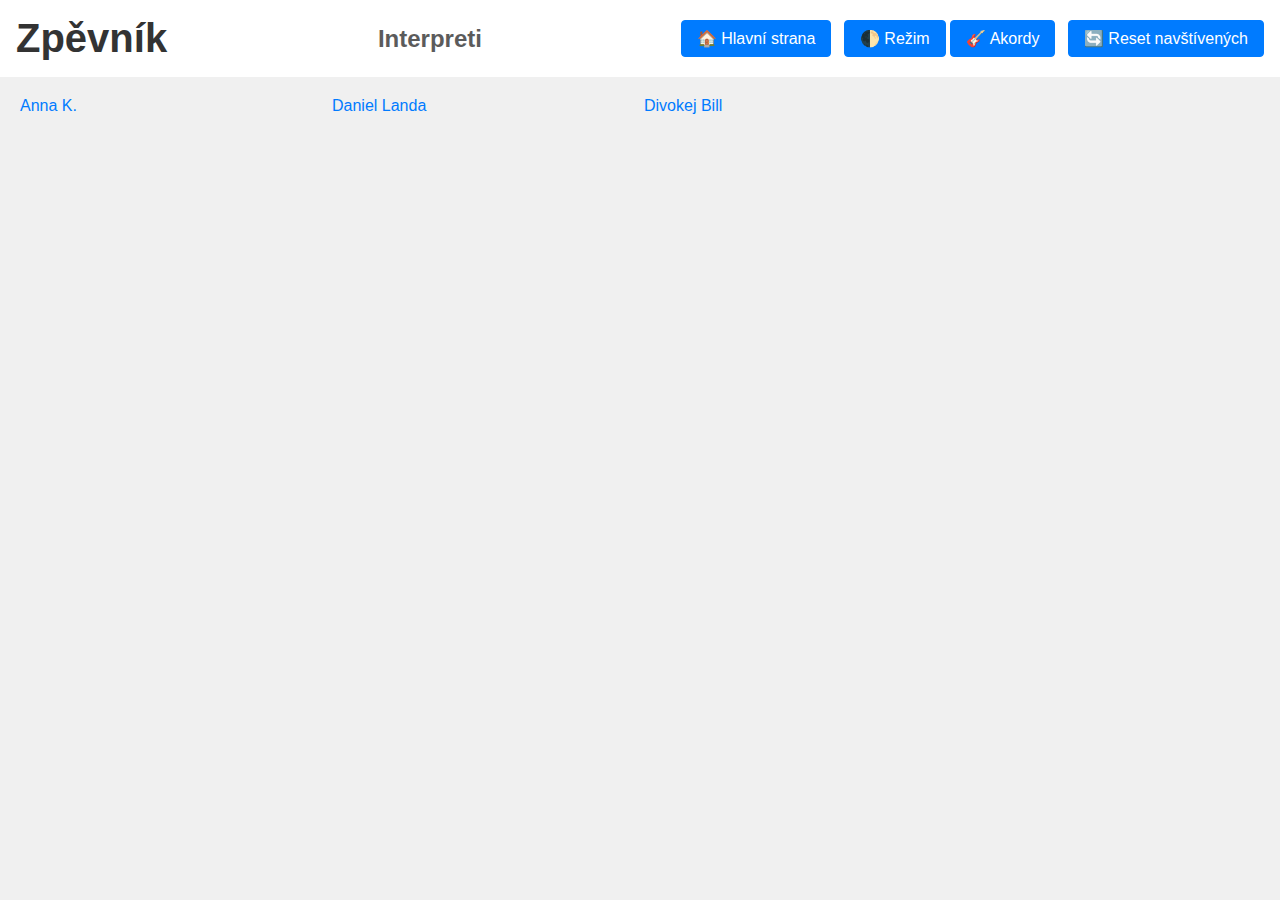
<file: index.html>
<!DOCTYPE html>
<html lang="cs">
<head>
  <meta charset="UTF-8">
  <meta name="viewport" content="width=device-width, initial-scale=1.0">
  <title>Zpěvník - Hlavní strana</title>
  <link rel="stylesheet" href="css/styles.css">
  <script src="js/jquery-3.6.0.min.js"></script>
  <script src="js/jspdf.umd.min.js"></script>
  <script defer src="js/index_interactive.js"></script>
</head>
<body>
  <header>
    <h1>Zpěvník</h1>
	    <h2>Interpreti</h2>
    <div>
      <button onclick="window.location.href='index.html'">🏠 Hlavní strana</button>
      <button id="toggle-theme">🌓 Režim</button>
      <a href="Chords/index.html" id="chords-link"><button>🎸 Akordy</button></a>
      <button id="reset-visited">🔄 Reset navštívených</button>
    </div>
  </header>

  <main id="artists-container">
<div class="artist-list">
  <ul id="artists-list"></ul>
</div>

  </main>

  <script src="js/main.js"></script>
</body>
</html>
</file>
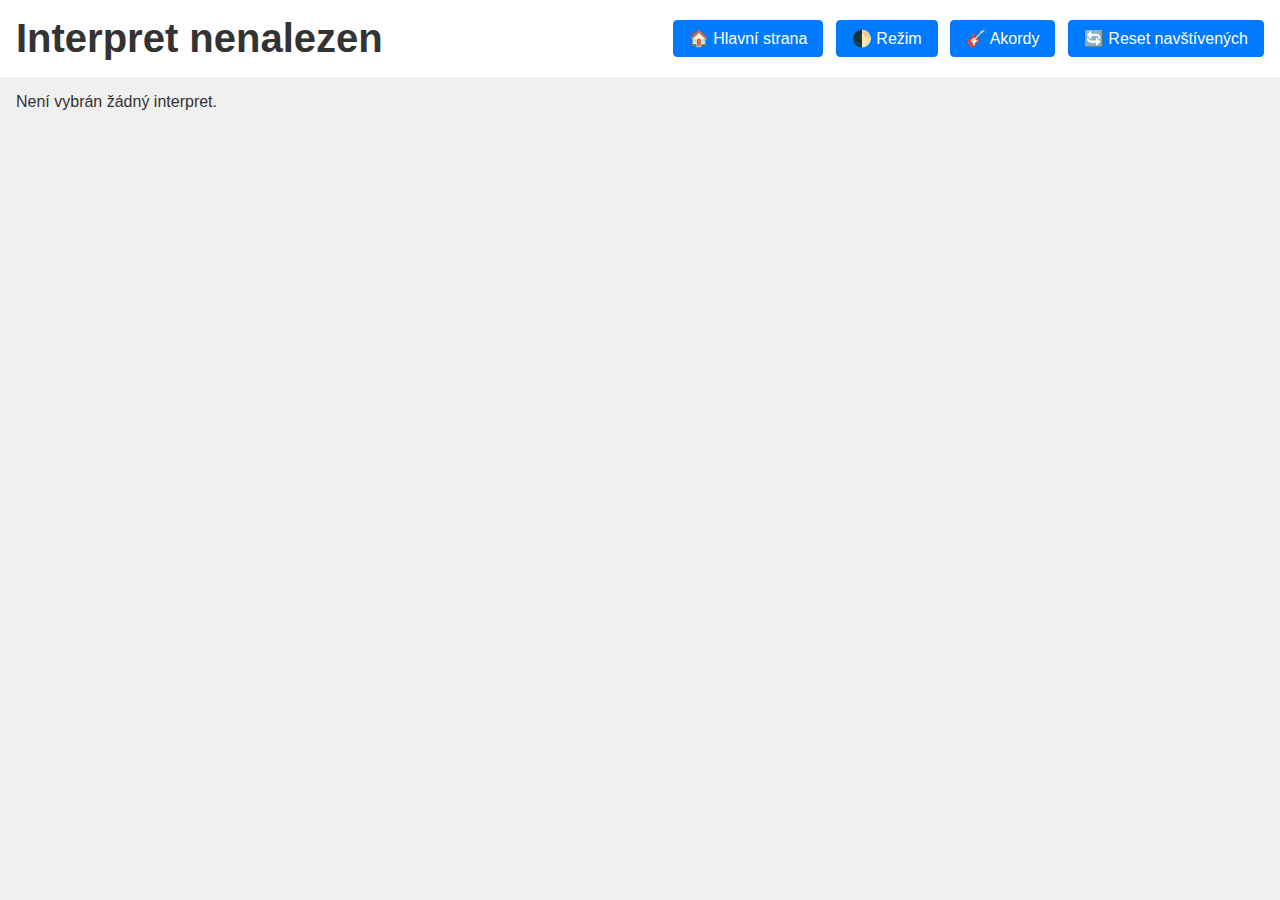
<file: artist.html>
<!DOCTYPE html>
<html lang="cs">
<head>
    <meta charset="UTF-8">
    <meta name="viewport" content="width=device-width, initial-scale=1.0">
    <title>Písně interpreta</title>
    <link rel="stylesheet" href="css/styles.css">
    <script defer src="js/artist-songs.js"></script>
	<script defer src="js/index_interactive.js"></script>
</head>
<body>
    <header>
        <h1 id="artist-name"></h1>
        <div>
            <button onclick="window.location.href='index.html'">🏠 Hlavní strana</button>
			<button id="toggle-theme">🌓 Režim</button>
			<button id="chords-button" onclick="window.location.href='Chords/index.html'">🎸 Akordy</button>
			<button id="reset-visited">🔄 Reset navštívených</button>
        </div>
    </header>

    <main>
        <div id="songs-list-container">
            <ul id="songs-list"></ul>
        </div>
    </main>
</body>
</html>
</file>
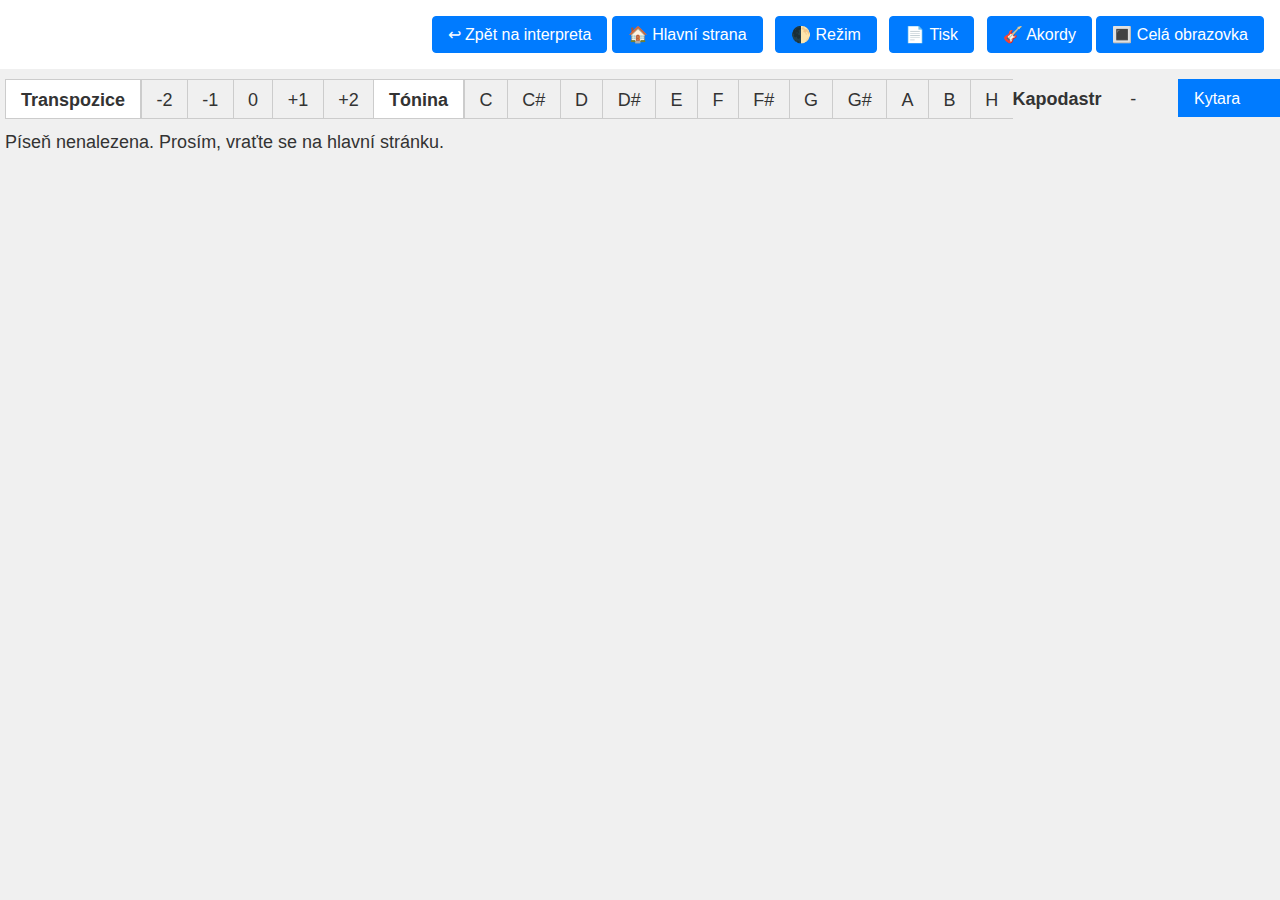
<file: song.html>
<!DOCTYPE html>
<html lang="cs">
<head>
  <meta charset="UTF-8">
  <meta name="viewport" content="width=device-width, initial-scale=1.0">
    <title id="page-title"></title>
  <link rel="stylesheet" href="css/styles.css">
  <link rel="stylesheet" href="css/style_chords.css">
  <script src="js/jquery-3.6.0.min.js"></script>
  <script src="js/jspdf.umd.min.js"></script>
  <script defer src="js/index_interactive.js"></script>
<body>

  <header> 
    <div class="title-container">
      <h1 id="song-artist"></h1>
      <h2 id="song-title"></h2>
    </div>
    <div class="header-menu">
      <button onclick="history.back()">↩ Zpět na interpreta</button>
      <button onclick="window.location.href='index.html'">🏠 Hlavní strana</button>
      <button id="toggle-theme">🌓 Režim</button>
      <button id="export-pdf">📄 Tisk</button>
      <button id="chords-button" onclick="window.location.href='Chords/index.html'">🎸 Akordy</button>
	  <button id="fullscreenBtn">🔳 Celá obrazovka</button>
    </div>
  </header>
 
  <article class="song-detail">
    <div class="song-text">
      <div class="song-text-left">    	  
        <ul class="song-scale">
          <li id="transpose-menu" class="key"><strong>Transpozice</strong></li> 
          <li id="transpose" class="key"><a href="#" class="transpose-step">-2</a></li>
          <li id="transpose" class="key"><a href="#" class="transpose-step">-1</a></li> 
          <li id="transpose" class="key"><a href="#" class="transpose-step">0</a></li> 
          <li id="transpose" class="key"><a href="#" class="transpose-step">+1</a></li> 
          <li id="transpose" class="key"><a href="#" class="transpose-step">+2</a></li>
          <li id="tone-menu" class="key"><strong>Tónina</strong></li>
          <li id="tone" class="key" data-key-value="C"><a href="#">C</a></li>
          <li id="tone" class="key" data-key-value="C#"><a href="#">C#</a></li>
          <li id="tone" class="key" data-key-value="D"><a href="#">D</a></li>
          <li id="tone" class="key" data-key-value="D#"><a href="#">D#</a></li>
          <li id="tone" class="key" data-key-value="E"><a href="#">E</a></li>
          <li id="tone" class="key" data-key-value="F"><a href="#">F</a></li>
          <li id="tone" data-key-value="F#"><a href="#">F#</a></li>
          <li id="tone" data-key-value="G"><a href="#">G</a></li>
          <li id="tone" data-key-value="G#"><a href="#">G#</a></li>
          <li id="tone" data-key-value="A"><a href="#">A</a></li>
          <li id="tone" data-key-value="B"><a href="#">B</a></li>
          <li id="tone" data-key-value="H"><a href="#">H</a></li>
		    <!-- Nový prvek pro kapodastr -->
          <li id="capo-menu" class="key"><strong>Kapodastr</strong></li>
          <li id="capo-value" class="key"><span>-</span></li>
        </ul>
        
        <div class="song-content print">
          <p id="song-detail-chords"></p>
        </div>
      </div>
    
      <div class="song-text-right">
        <form>
          <select id="instrument-select">
            <option value="guitar">Kytara</option>
            <option value="ukulele">Ukulele</option>
            <option value="baritone">Baryton</option>
            <option value="mandolin">Mandolína</option>
          </select>
          <div class="song-text-right-image" id="chords"></div>
         </form>
		 </article>
        </div>
       </div>
      </div>
     <script src="js/hudba.min.js"></script> <!-- vhlavní skript, který možná volá chord_bind_hover() nebo render_chords() -->
   <script src="js/svguitar.min.js"></script> <!-- vykreslovací engine -->
   <script src="js/chords_guitar.js"></script> <!-- data akordů -->
   <script src="js/guitar.js"></script> <!-- logika pro vykreslování a interakci -->
   <script src="js/inline.js"></script> <!-- přepis akordů -->
   <script defer src="js/load_song.js"></script>

<script>
  const btn = document.getElementById("fullscreenBtn");

  // přepnutí fullscreen
  function toggleFullscreen() {
    if (!document.fullscreenElement) {
      document.documentElement.requestFullscreen();
    } else {
      if (document.exitFullscreen) {
        document.exitFullscreen();
      }
    }
  }

  // reaguje na změnu fullscreen režimu
  document.addEventListener("fullscreenchange", () => {
    if (document.fullscreenElement) {
      btn.textContent = "❌ Zavřít celou obrazovku";
    } else {
      btn.textContent = "🔳 Celá obrazovka";
    }
  });

  // kliknutí na tlačítko
  btn.addEventListener("click", toggleFullscreen);
</script>
</body>
</html>
</file>
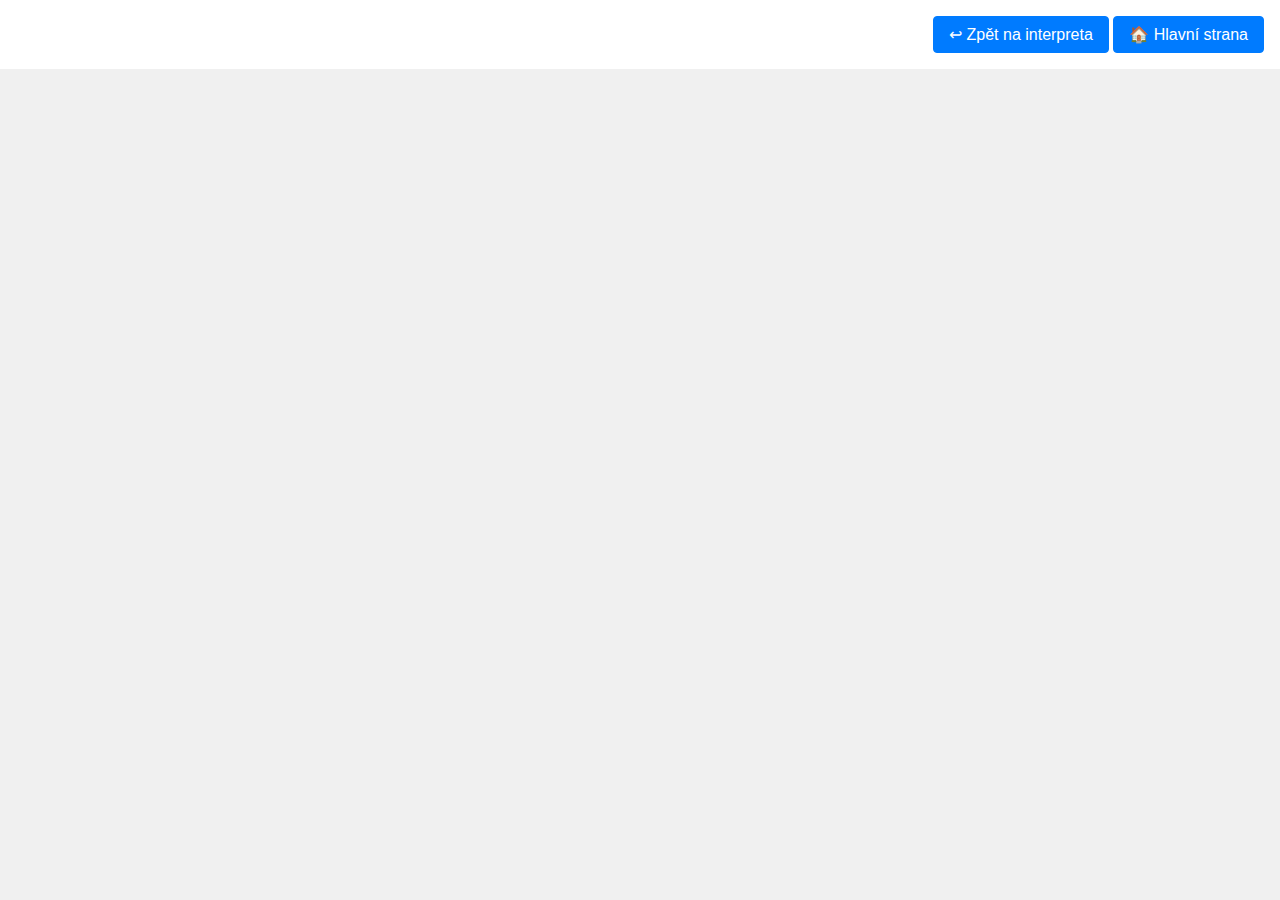
<file: song1.html>
<!DOCTYPE html>
<html lang="cs">
<head>
    <meta charset="UTF-8">
    <meta name="viewport" content="width=device-width, initial-scale=1.0">
    <title id="page-title"></title>
    <link rel="stylesheet" href="css/styles.css">
    <link rel="stylesheet" href="css/style_chords.css">
</head>
<body>
    <header>
        <div class="title-container">
            <h1 id="artist-name"></h1>
            <h2 id="song-title"></h2>
        </div>
        <div class="header-menu">
            <button onclick="history.back()">↩ Zpět na interpreta</button>
            <button onclick="window.location.href='index.html'">🏠 Hlavní strana</button>
        </div>
    </header>

    <main class="song-detail">
        <div class="song-text">
            <div id="song-content" class="song-content"></div>
        </div>
    </main>

    <script defer src="js/load_song.js"></script>
</body>
</html>
</file>
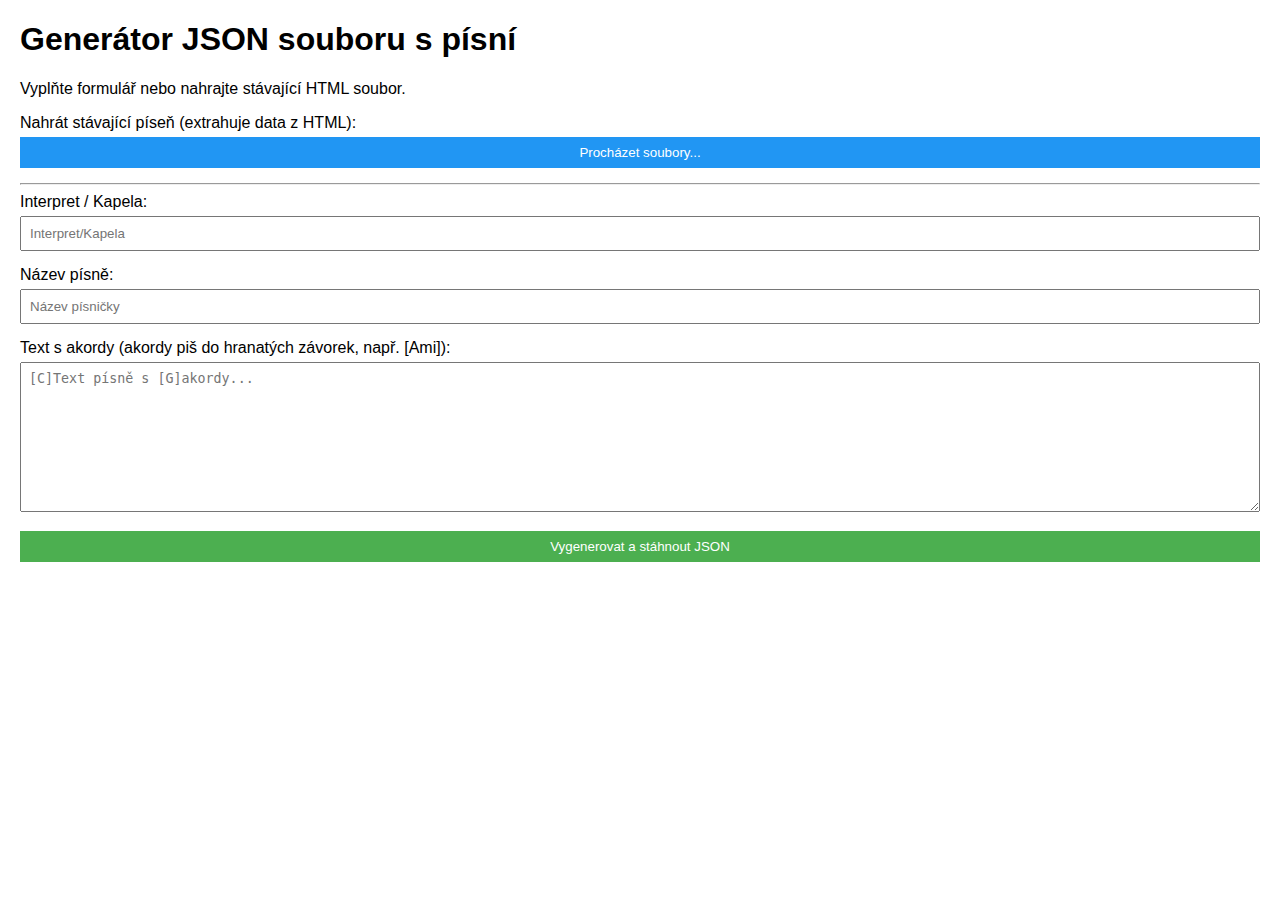
<file: tools/Creator.html>
<!DOCTYPE html>
<html lang="cs">
<head>
  <meta charset="UTF-8">
  <meta name="viewport" content="width=device-width, initial-scale=1.0">
  <title>Generátor JSON souboru s písní</title>
  <style>
    body { font-family: Arial, sans-serif; margin: 20px; }
    .form-group { margin-bottom: 15px; }
    label { display: block; margin-bottom: 5px; }
    input, textarea, button {
      width: 100%; padding: 8px; box-sizing: border-box;
    }
    textarea { height: 150px; }
    .btn { background: #4CAF50; color: white; border: none; cursor: pointer; }
    .btn:hover { background: #45a049; }
    .btn-file { background: #2196F3; }
    .btn-file:hover { background: #0b7dda; }
    #fileInput { display: none; }
  </style>
</head>
<body>
  <h1>Generátor JSON souboru s písní</h1>
  <p>Vyplňte formulář nebo nahrajte stávající HTML soubor.</p>

  <div class="form-group">
    <label for="textInput">Nahrát stávající píseň (extrahuje data z HTML):</label>
    <input type="file" id="fileInput" accept=".html,.txt">
    <button class="btn btn-file" onclick="document.getElementById('fileInput').click()">Procházet soubory...</button>
  </div>

  <hr>

  <div class="form-group">
    <label for="interpretInput">Interpret / Kapela:</label>
    <input type="text" id="interpretInput" placeholder="Interpret/Kapela">
  </div>

  <div class="form-group">
    <label for="nazevInput">Název písně:</label>
    <input type="text" id="nazevInput" placeholder="Název písničky">
  </div>

  <div class="form-group">
    <label for="textInput">Text s akordy (akordy piš do hranatých závorek, např. [Ami]):</label>
    <textarea id="textInput" placeholder="[C]Text písně s [G]akordy..."></textarea>
  </div>

  <button class="btn" onclick="generovatPisnicku()">Vygenerovat a stáhnout JSON</button>

  <script>
    document.getElementById('fileInput').addEventListener('change', processFile);

    function processFile(event) {
      const file = event.target.files[0];
      if (!file) return;

      const reader = new FileReader();
      reader.onload = function(e) {
        const content = e.target.result;
        
        const regexAutor = /<p class="autor">.*?<b><a[^>]*>([^<]+)<\/a><\/b>/;
        const regexNazev = /<strong>(.*?)<\/strong>/;
        const regexText = /<pre class="pisen">([\s\S]*?)<\/pre>/g;
        
        const autorMatch = content.match(regexAutor);
        const nazevMatch = content.match(regexNazev);
        let textContent = '';

        const textMatches = [...content.matchAll(regexText)];
        if (textMatches.length > 0) {
          textMatches.forEach(match => {
            textContent += match[1] + '\n\n';
          });
          textContent = textContent.trim();
        } else {
          const regexPText = /<p[^>]*id="song-detail-chords"[^>]*>([\s\S]*?)<\/p>/;
          const pTextMatch = content.match(regexPText);
          if (pTextMatch && pTextMatch[1]) {
            textContent = pTextMatch[1];
          } else {
            textContent = content;
          }
        }

        if (autorMatch && autorMatch[1]) {
          document.getElementById('interpretInput').value = autorMatch[1].trim();
        }

        if (nazevMatch && nazevMatch[1]) {
          document.getElementById('nazevInput').value = nazevMatch[1].trim();
        }

        // Změna v extrakci: nahradí HTML tagy hranatými závorkami.
        let finalExtractedText = textContent.replace(/<span\s+class=['"]chord['"][^>]*>([^<]+)<\/span>/g, '[$1]');
        finalExtractedText = finalExtractedText.replace(/<sup[^>]*data-chord-name="([^"]+)"[^>]*>.*?<\/sup>/g, '[$1]');
        finalExtractedText = finalExtractedText.replace(/<br\s*\/?>/g, '\n');

        document.getElementById('textInput').value = finalExtractedText.trim();
      };
      reader.readAsText(file);
    }

    function odstranitDiakritiku(text) {
      return text.normalize("NFD").replace(/[\u0300-\u036f]/g, "");
    }

    function generovatPisnicku() {
      const interpret = document.getElementById('interpretInput').value.trim();
      const nazev = document.getElementById('nazevInput').value.trim();
      const text = document.getElementById('textInput').value.trim();

      if (!interpret || !nazev || !text) {
        alert('Prosím, vyplňte všechna pole.');
        return;
      }

      // Regex pro akordy, abysme mohli kontrolovat první akord pro tóninu
      const regexAkordy = /\[([A-H][#b]?((maj|min|mi|m|M|dim|aug|\+|sus|add)?\d*)?(\/[A-H][#b]?)?)\]/g;
      const allChords = new Set();
      let firstChord = null;

      // Hledání všech akordů pro "used_chords" a tóninu
      let match;
      while ((match = regexAkordy.exec(text)) !== null) {
          const chord = match[1];
          if (!firstChord) firstChord = chord;
          allChords.add(chord);
      }

      const songData = {
        interpret: interpret,
        nazev: nazev,
        // Ukládá text i s hranatými závorkami a končí na řádku
        text: text, 
        tonina: firstChord || "#",
        used_chords: Array.from(allChords).join(',')
      };

      const nazevSouboru =
        odstranitDiakritiku(interpret + "-" + nazev)
          .toLowerCase()
          .replace(/\s+/g, '-') + ".json";

      const jsonContent = JSON.stringify(songData, null, 2);
      const blob = new Blob([jsonContent], { type: "application/json" });
      const link = document.createElement("a");
      link.href = URL.createObjectURL(blob);
      link.download = nazevSouboru;
      link.click();
    }
  </script>
</body>
</html>
</file>
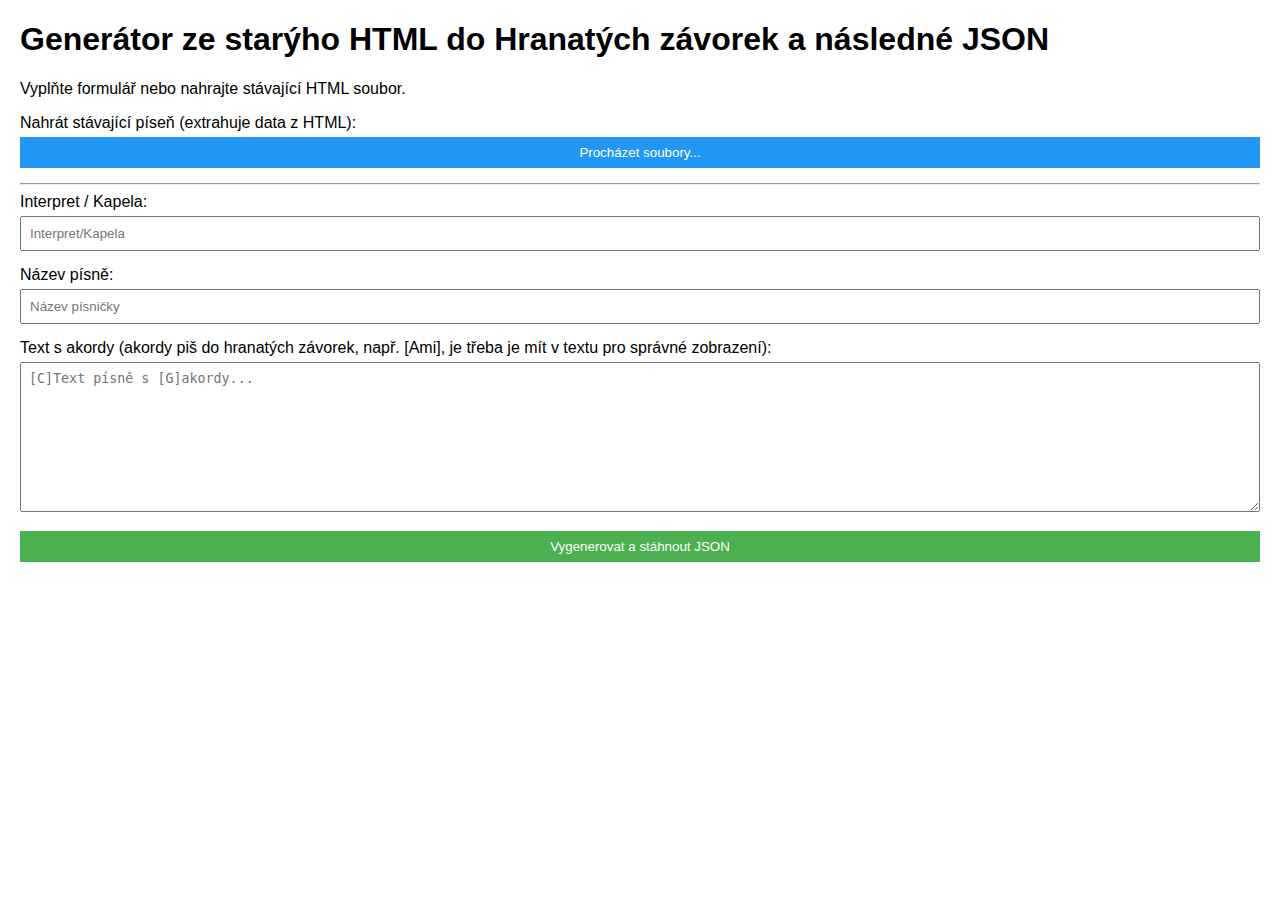
<file: tools/Creator_(span).html>
<!DOCTYPE html>
<html lang="cs">
<head>
  <meta charset="UTF-8">
  <meta name="viewport" content="width=device-width, initial-scale=1.0">
  <title>Generátor ze starýho HTML do Hranatých závorek a následné JSON</title>
  <style>
    body { font-family: Arial, sans-serif; margin: 20px; }
    .form-group { margin-bottom: 15px; }
    label { display: block; margin-bottom: 5px; }
    input, textarea, button {
      width: 100%; padding: 8px; box-sizing: border-box;
    }
    textarea { height: 150px; }
    .btn { background: #4CAF50; color: white; border: none; cursor: pointer; }
    .btn:hover { background: #45a049; }
    .btn-file { background: #2196F3; }
    .btn-file:hover { background: #0b7dda; }
    #fileInput { display: none; } /* Skryje nativní input pro soubor */
  </style>
</head>
<body>
  <h1>Generátor ze starýho HTML do Hranatých závorek a následné JSON</h1>
  <p>Vyplňte formulář nebo nahrajte stávající HTML soubor.</p>

  <div class="form-group">
    <label for="textInput">Nahrát stávající píseň (extrahuje data z HTML):</label>
    <input type="file" id="fileInput" accept=".html,.txt">
    <button class="btn btn-file" onclick="document.getElementById('fileInput').click()">Procházet soubory...</button>
  </div>

  <hr>

  <div class="form-group">
    <label for="interpretInput">Interpret / Kapela:</label>
    <input type="text" id="interpretInput" placeholder="Interpret/Kapela">
  </div>

  <div class="form-group">
    <label for="nazevInput">Název písně:</label>
    <input type="text" id="nazevInput" placeholder="Název písničky">
  </div>

  <div class="form-group">
    <label for="textInput">Text s akordy (akordy piš do hranatých závorek, např. [Ami], je třeba je mít v textu pro správné zobrazení):</label>
    <textarea id="textInput" placeholder="[C]Text písně s [G]akordy..."></textarea>
  </div>

  <button class="btn" onclick="generovatPisnicku()">Vygenerovat a stáhnout JSON</button>

  <script>
    document.getElementById('fileInput').addEventListener('change', processFile);

    function processFile(event) {
      const file = event.target.files[0];
      if (!file) return;

      const reader = new FileReader();
      reader.onload = function(e) {
        const content = e.target.result;
        
        // Regulární výrazy pro nalezení dat v HTML
        const regexAutor = /<p class="autor">.*?<b><a[^>]*>([^<]+)<\/a><\/b>/;
        const regexNazev = /<strong>(.*?)<\/strong>/; // Zjednodušený regex
        const regexText = /<pre class="pisen">([\s\S]*?)<\/pre>/g;
        
        const autorMatch = content.match(regexAutor);
        const nazevMatch = content.match(regexNazev);
        let textContent = '';

        // Spojení textu ze všech <pre> tagů s class "pisen"
        const textMatches = [...content.matchAll(regexText)];
        if (textMatches.length > 0) {
          textMatches.forEach(match => {
            textContent += match[1] + '\n\n';
          });
          textContent = textContent.trim();
        } else {
          // Pokud se nenašly <pre> tagy, zkusí najít <p> s ID "song-detail-chords"
          const regexPText = /<p[^>]*id="song-detail-chords"[^>]*>([\s\S]*?)<\/p>/;
          const pTextMatch = content.match(regexPText);
          if (pTextMatch && pTextMatch[1]) {
            textContent = pTextMatch[1];
          } else {
            // Pokud nic, vezme celý obsah
            textContent = content;
          }
        }

        if (autorMatch && autorMatch[1]) {
          document.getElementById('interpretInput').value = autorMatch[1].trim();
        }

        if (nazevMatch && nazevMatch[1]) {
          document.getElementById('nazevInput').value = nazevMatch[1].trim();
        }

        // Konverze akordů z <span> na hranaté závorky
        let finalExtractedText = textContent.replace(/<span\s+class=['"]chord['"][^>]*>([^<]+)<\/span>/g, '[$1]');
        
        // A také konverze z <sup> na hranaté závorky
        finalExtractedText = finalExtractedText.replace(/<sup[^>]*data-chord-name="([^"]+)"[^>]*>.*?<\/sup>/g, '[$1]');
        
        // Nahrazení <br> za nové řádky
        finalExtractedText = finalExtractedText.replace(/<br\s*\/?>/g, '\n');

        document.getElementById('textInput').value = finalExtractedText.trim();
      };
      reader.readAsText(file);
    }

    function odstranitDiakritiku(text) {
      return text.normalize("NFD").replace(/[\u0300-\u036f]/g, "");
    }

    function generovatPisnicku() {
      const interpret = document.getElementById('interpretInput').value.trim();
      const nazev = document.getElementById('nazevInput').value.trim();
      const text = document.getElementById('textInput').value.trim();

      if (!interpret || !nazev || !text) {
        alert('Prosím, vyplňte všechna pole.');
        return;
      }

      // Regex pro akordy, abysme mohli kontrolovat první akord pro tóninu
      const regexAkordy = /\[([A-H][#b]?((maj|min|mi|m|M|dim|aug|\+|sus|add)?\d*)?(\/[A-H][#b]?)?)\]/g;
      const allChords = new Set();
      let firstChord = null;

      const formattedText = text
        .replace(regexAkordy, (match, chord) => {
          if (!firstChord) firstChord = chord;
          allChords.add(chord);
          return `<sup class="inline-chord ${chord}" data-chord-name="${chord}">${chord}</sup>`;
        })
        .replace(/\n/g, '<br>\n');

      const songData = {
        interpret: interpret,
        nazev: nazev,
        text: formattedText,
        tonina: firstChord || "#",
        used_chords: Array.from(allChords).join(',')
      };

      const nazevSouboru =
        odstranitDiakritiku(interpret + "-" + nazev)
          .toLowerCase()
          .replace(/\s+/g, '-') + ".json";

      const jsonContent = JSON.stringify(songData, null, 2);
      const blob = new Blob([jsonContent], { type: "application/json" });
      const link = document.createElement("a");
      link.href = URL.createObjectURL(blob);
      link.download = nazevSouboru;
      link.click();
    }
  </script>
</body>
</html>
</file>
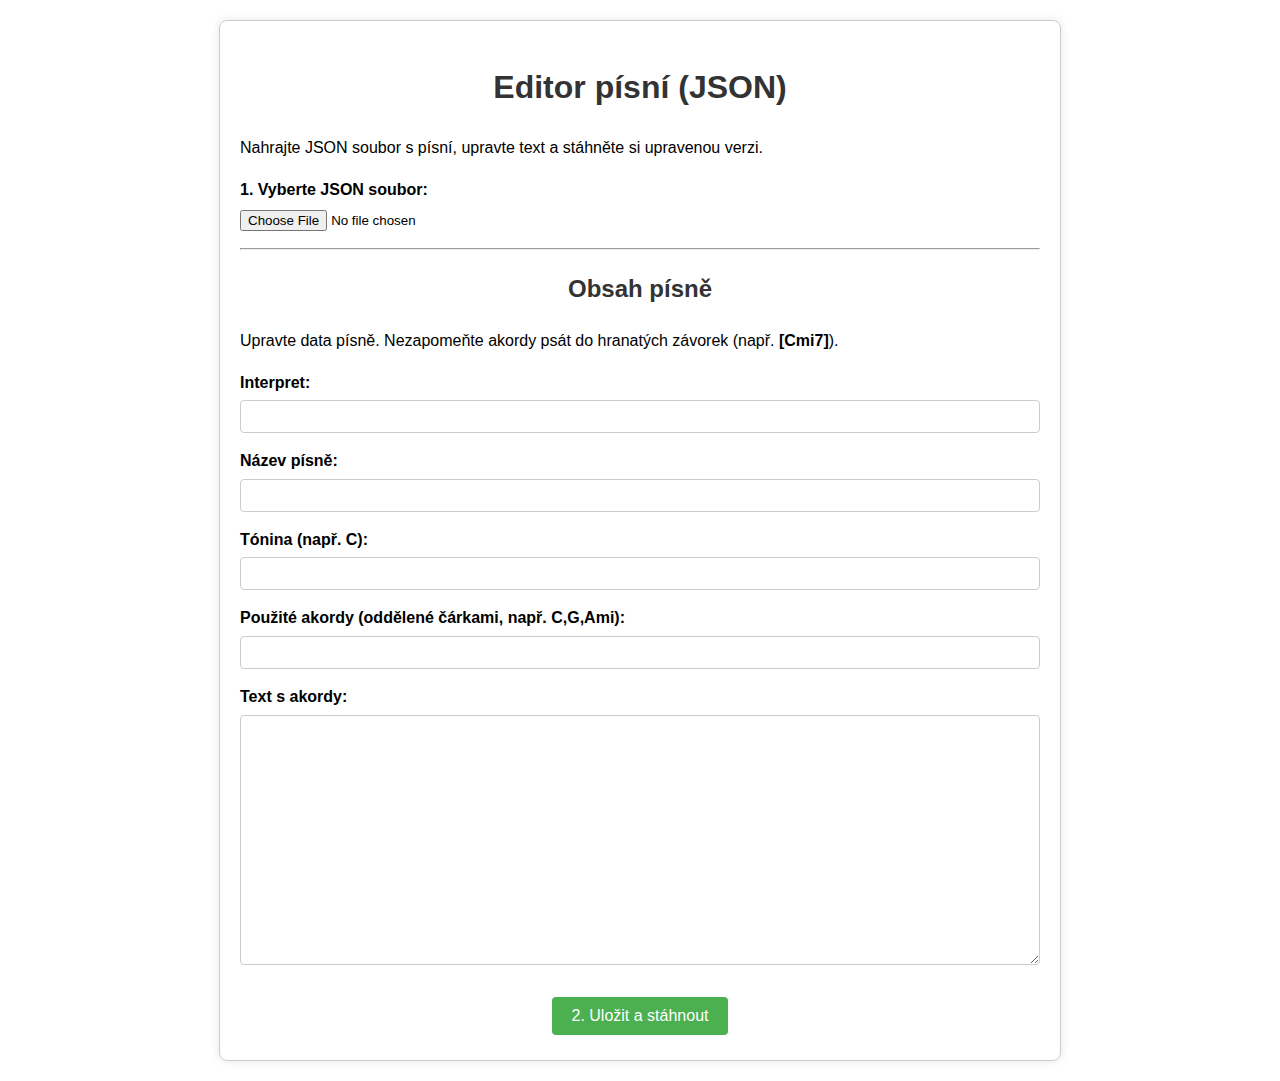
<file: tools/Editace_JSON.html>
<!DOCTYPE html>
<html lang="cs">
<head>
    <meta charset="UTF-8">
    <meta name="viewport" content="width=device-width, initial-scale=1.0">
    <title>Editor písní</title>
    <style>
        body { font-family: Arial, sans-serif; margin: 20px; line-height: 1.6; }
        .container { max-width: 800px; margin: 0 auto; padding: 20px; border: 1px solid #ccc; border-radius: 8px; box-shadow: 0 0 10px rgba(0,0,0,0.1); }
        h1, h2 { text-align: center; color: #333; }
        .form-group { margin-bottom: 15px; }
        label { display: block; margin-bottom: 5px; font-weight: bold; }
        input[type="text"], textarea { width: 100%; padding: 8px; box-sizing: border-box; border: 1px solid #ccc; border-radius: 4px; }
        textarea { height: 250px; resize: vertical; }
        .btn-group { text-align: center; margin-top: 20px; }
        button { padding: 10px 20px; border: none; border-radius: 4px; color: white; cursor: pointer; font-size: 16px; margin: 5px; }
        .btn-load { background-color: #2196F3; }
        .btn-load:hover { background-color: #0b7dda; }
        .btn-save { background-color: #4CAF50; }
        .btn-save:hover { background-color: #45a049; }
        .btn-info { background-color: #f44336; }
        .btn-info:hover { background-color: #da190b; }
        .info-message { text-align: center; color: #f44336; font-size: 14px; margin-top: 10px; }
    </style>
</head>
<body>

<div class="container">
    <h1>Editor písní (JSON)</h1>
    <p>Nahrajte JSON soubor s písní, upravte text a stáhněte si upravenou verzi.</p>

    <div class="form-group">
        <label for="fileInput">1. Vyberte JSON soubor:</label>
        <input type="file" id="fileInput" accept=".json">
    </div>

    <hr>
    
    <h2>Obsah písně</h2>
    <p>Upravte data písně. Nezapomeňte akordy psát do hranatých závorek (např. <strong>[Cmi7]</strong>).</p>

    <div class="form-group">
        <label for="interpretInput">Interpret:</label>
        <input type="text" id="interpretInput">
    </div>

    <div class="form-group">
        <label for="titleInput">Název písně:</label>
        <input type="text" id="titleInput">
    </div>
    
    <div class="form-group">
        <label for="toninaInput">Tónina (např. C):</label>
        <input type="text" id="toninaInput">
    </div>

    <div class="form-group">
        <label for="chordsInput">Použité akordy (oddělené čárkami, např. C,G,Ami):</label>
        <input type="text" id="chordsInput">
    </div>

    <div class="form-group">
        <label for="textInput">Text s akordy:</label>
        <textarea id="textInput"></textarea>
    </div>

    <div class="btn-group">
        <button class="btn-save" onclick="saveFile()">2. Uložit a stáhnout</button>
    </div>
</div>

<script>
    let currentFileName = '';

    document.getElementById('fileInput').addEventListener('change', loadFile);

    function loadFile(event) {
        const file = event.target.files[0];
        if (!file) return;

        currentFileName = file.name;
        const reader = new FileReader();

        reader.onload = function(e) {
            try {
                const songData = JSON.parse(e.target.result);
                document.getElementById('interpretInput').value = songData.interpret || '';
                document.getElementById('titleInput').value = songData.nazev || '';
                document.getElementById('toninaInput').value = songData.tonina || '';
                document.getElementById('chordsInput').value = songData.used_chords || '';
                document.getElementById('textInput').value = songData.text || '';
            } catch (error) {
                alert('Chyba při načítání souboru. Ujistěte se, že jde o platný JSON.');
                console.error(error);
            }
        };

        reader.readAsText(file);
    }

    function slugify(text) {
        return text.toString().toLowerCase()
            .replace(/\s+/g, '-')          
            .replace(/[^\w-]+/g, '')       
            .replace(/--+/g, '-')          
            .replace(/^-+/, '')            
            .replace(/-+$/, '');           
    }

    function saveFile() {
        const interpret = document.getElementById('interpretInput').value.trim();
        const nazev = document.getElementById('titleInput').value.trim();
        const tonina = document.getElementById('toninaInput').value.trim();
        const usedChords = document.getElementById('chordsInput').value.trim();
        const text = document.getElementById('textInput').value.trim();

        if (!interpret || !nazev || !text) {
            alert('Vyplňte prosím všechna pole.');
            return;
        }

        const songData = {
            interpret: interpret,
            nazev: nazev,
            text: text,
            tonina: tonina || "#",
            used_chords: usedChords || ""
        };

        const jsonContent = JSON.stringify(songData, null, 2);
        const blob = new Blob([jsonContent], { type: 'application/json' });
        
        const newFileName = `${slugify(interpret)}-${slugify(nazev)}.json`;
        
        const a = document.createElement('a');
        a.href = URL.createObjectURL(blob);
        a.download = newFileName;
        a.click();
        URL.revokeObjectURL(a.href);
    }
</script>

</body>
</html>
</file>
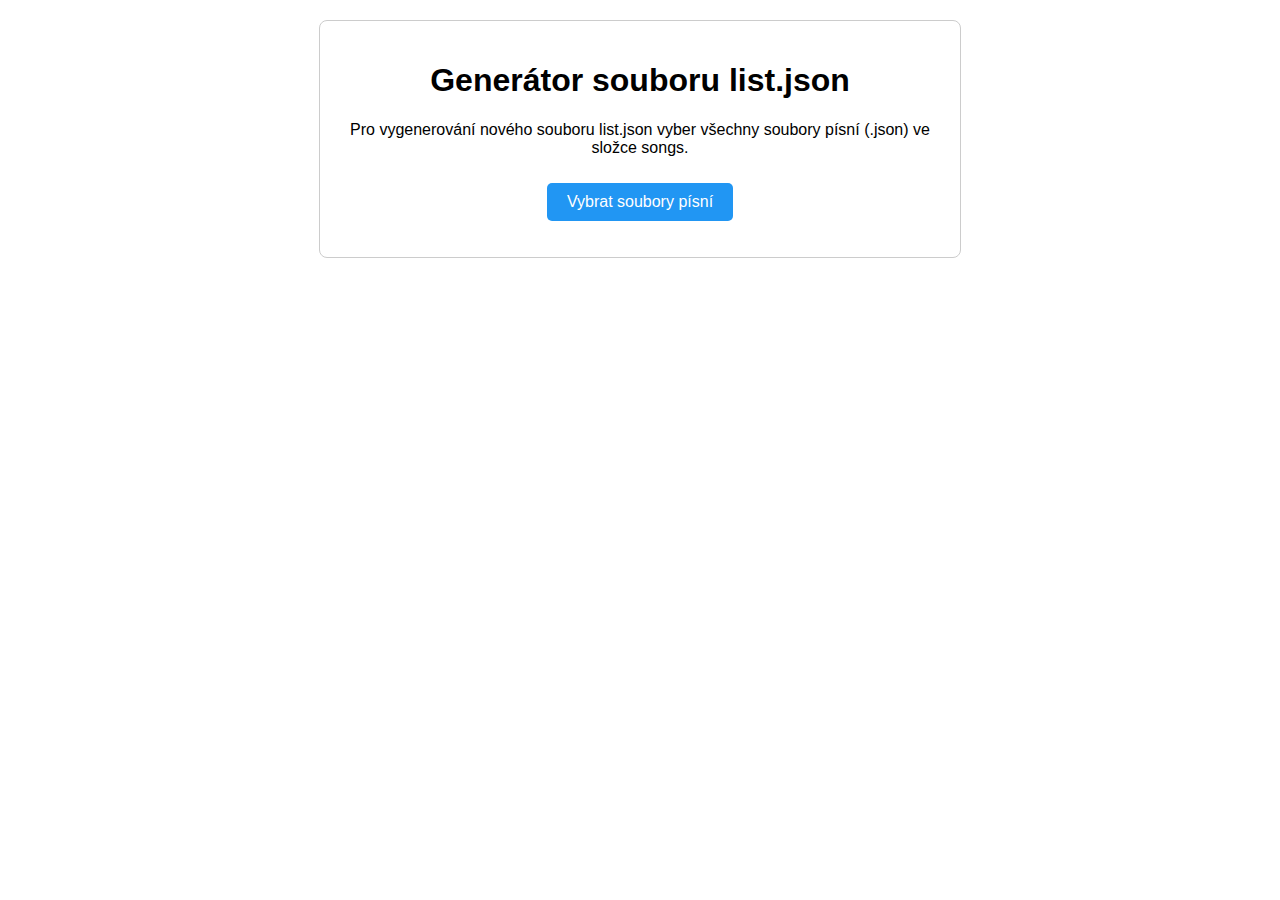
<file: tools/Interpret_List_Creator.html>
<!DOCTYPE html>
<html lang="cs">
<head>
    <meta charset="UTF-8">
    <meta name="viewport" content="width=device-width, initial-scale=1.0">
    <title>Generátor list.json</title>
    <style>
        body { font-family: Arial, sans-serif; margin: 20px; text-align: center; }
        .container { max-width: 600px; margin: 0 auto; padding: 20px; border: 1px solid #ccc; border-radius: 8px; }
        input[type="file"] { display: none; }
        .btn { padding: 10px 20px; font-size: 16px; cursor: pointer; background-color: #2196F3; color: white; border: none; border-radius: 5px; margin-top: 10px; }
        .btn:hover { background-color: #0b7dda; }
        ul { list-style-type: none; padding: 0; text-align: left; }
        li { background: #f4f4f4; margin-bottom: 5px; padding: 8px; border-radius: 4px; }
    </style>
</head>
<body>
    <div class="container">
        <h1>Generátor souboru list.json</h1>
        <p>Pro vygenerování nového souboru list.json vyber všechny soubory písní (.json) ve složce songs.</p>
        
        <input type="file" id="fileInput" multiple accept=".json">
        <button class="btn" onclick="document.getElementById('fileInput').click()">Vybrat soubory písní</button>
        
        <ul id="fileList"></ul>
        
        <button class="btn" onclick="generateListJson()" id="generateBtn" style="display:none;">Vygenerovat a stáhnout list.json</button>
    </div>

    <script>
        const fileInput = document.getElementById('fileInput');
        const fileList = document.getElementById('fileList');
        const generateBtn = document.getElementById('generateBtn');
        let selectedFiles = [];

        fileInput.addEventListener('change', (event) => {
            fileList.innerHTML = '';
            selectedFiles = Array.from(event.target.files);
            
            if (selectedFiles.length > 0) {
                selectedFiles.forEach(file => {
                    const li = document.createElement('li');
                    li.textContent = file.name;
                    fileList.appendChild(li);
                });
                generateBtn.style.display = 'block';
            } else {
                generateBtn.style.display = 'none';
            }
        });

        function generateListJson() {
            if (selectedFiles.length === 0) {
                alert('Prosím, nejprve vyberte soubory.');
                return;
            }

            const fileNames = selectedFiles.map(file => file.name);
            const jsonContent = JSON.stringify(fileNames, null, 2);
            
            const blob = new Blob([jsonContent], { type: "application/json" });
            const link = document.createElement("a");
            link.href = URL.createObjectURL(blob);
            link.download = "list.json";
            link.click();

            alert('Soubor list.json byl úspěšně vygenerován. Uložte jej prosím do složky songs.');
        }
    </script>
</body>
</html>
</file>
<file: css/styles.css>
/* Styles.css - Základní styly stránky */

:root {
  --bg-color: #f0f0f0; /* Světlé pozadí pro denní režim */
  --text-color: #333333; /* Tmavý text pro denní režim */
  --header-bg-color: #ffffff; /* Barva pozadí hlavičky */
  --border-color: #cccccc; /* Barva okrajů */
  --link-color: #007bff; /* Barva odkazů */
  --link-hover-color: #0056b3; /* Barva odkazů při najetí myší */
  --button-bg-color: #007bff; /* Modrá pozadí tlačítek */
  --button-text-color: #ffffff; /* Bílý text tlačítek */
  --button-border-color: var(--button-bg-color); /* Barva rámečku tlačítka ve světlém režimu */
  --input-bg-color: #ffffff; /* Barva pozadí vstupních polí */
  --input-text-color: #333333; /* Barva textu vstupních polí */
  --chord-color: #a8c17c; /* Barva akordů (světlejší zelená) */
  --hover-chord-color: #c8e0a2; /* Barva akordů při najetí myší (ještě světlejší zelená) */
  --input-border: #cccccc; /* Barva okraje pro inputy a rámečky tónin */
  --active-key-bg: #007bff; /* Barva pozadí aktivní tóniny/transpozice */
  --active-key-text: #ffffff; /* Barva textu aktivní tóniny/transpozice */
  --select-bg: #ffffff;
  --select-text: #000000;
  --select-border: #999999;
  --hover-highlight-bg: #e5e5e5; /* Nová proměnná pro hover stav menu položek */
}

body {
  font-family: Arial, sans-serif;
  background-color: var(--bg-color);
  color: var(--text-color);
  margin: 0;
  padding: 0;
  transition: background-color 0.3s, color 0.3s;
  -webkit-text-size-adjust: 100%;
  -webkit-font-smoothing: antialiased;
  -moz-osx-font-smoothing: grayscale;
  -webkit-appearance: none;
  -webkit-tap-highlight-color: rgba(0,0,0,0);
}

/* Tmavý režim (Dark mode) */
body.dark-mode {
  --bg-color: #1a1a1a;
  --text-color: #e0e0e0;
  --header-bg-color: #2b2b2b;
  --border-color: #555555;
  --link-color: #88ccff;
  --link-hover-color: #55aaff;
  --button-bg-color: var(--header-bg-color);
  --button-text-color: var(--text-color);
  --button-border-color: #e0e0e0;
  --input-bg-color: #333333;
  --input-text-color: #e0e0e0;
  --chord-color: #a8c17c;
  --hover-chord-color: #c8e0a2;
  --input-border: #555555;
  --active-key-bg: #55aaff;
  --active-key-text: #ffffff;
  --select-bg: #333333;
  --select-text: #e0e0e0;
  --select-border: #555555;
  --hover-highlight-bg: #3a3a3a;
}

/* Světlý režim (Light mode) */
body.light {
  --bg-color: #f9f9f9;
  --text-color: #1a1a1a;
  --link-color: #1565c0;
  --link-visited: #ff9800;
  --highlight-bg: #e0e0e0;
  --header-bg-color: #ededed;
  --input-bg-color: #ffffff;
  --input-text-color: #000000;
  --input-border: #cccccc;
  --active-key-bg: #009cdc;
  --active-key-text: #fff;
  --select-bg: #ffffff;
  --select-text: #000000;
  --select-border: #999999;
  --hover-highlight-bg: #e5e5e5;
}

a {
  text-decoration: none;
  -webkit-transition: all 200ms;
  transition: all 200ms;
  color: var(--link-color);
}

img {
  border: 0;
  display: block;
}

h1,
h2 {
  margin: 0;
}

p {
  margin: 0;
  padding: 0;
}

ul {
  margin: 0;
  padding: 0;
  list-style-type: none;
}

input,
textarea,
select,
button,
a {
  outline: none;
  -webkit-tap-highlight-color: rgba(0, 0, 0, 0);
  -webkit-appearance: none;
  border-radius: 0;
}

input,
textarea,
select,
button {
  margin: 0;
  border: 0;
}

header {
  background-color: var(--header-bg-color);
  padding: 1em;
  display: flex;
  align-items: center;
  justify-content: space-between;
  flex-wrap: wrap;
  transition: background-color 0.3s;
}

header .title-container {
  display: flex;
  align-items: baseline;
  flex: 1 1 auto;
}

header h1 {
  margin: 0;
  font-size: 2.5em;
  color: var(--text-color);
}

header h2 {
  margin: 0;
  margin-left: 0.5em;
  font-size: 1.5em;
  color: var(--text-color);
  opacity: 0.8;
}

#instrument-select,
#toggle-theme,
#reset-visited,
#export-pdf,
#chords-button {
  background: var(--button-bg-color);
  color: var(--button-text-color);
  border: 1px solid var(--button-border-color);
  margin-left: 0.5em;
  cursor: pointer;
}

label[for="instrument-select"] {
  background-color: var(--header-bg-color);
  color: var(--text-color);
  padding: 8px 15px;
  border: 1px solid var(--border-color);
  border-radius: 4px;
  display: inline-block;
  font-weight: bold;
  line-height: 1.2;
  margin-right: 5px;
  transition: background-color 0.3s ease, color 0.3s ease, border-color 0.3s ease;
}

#search-box {
  padding: 0.5em;
  margin: 1em;
  width: calc(100% - 2em);
  border: 1px solid var(--input-border);
  background: var(--input-bg-color);
  color: var(--input-text-color);
  transition: background 0.3s, color 0.3s;
}

main {
  padding: 1em;
}

/* Seznam Interpretů */
.artist-list ul {
  display: grid;
  grid-template-columns: repeat(4, 1fr);
  padding: 0;
  margin: 0;
}

.artist-list li {
  margin: 0;
  width: 100%;
}

.artist-list a {
  color: var(--link-color);
  text-decoration: none;
  display: block;
  width: 100%;
  padding: 0.25em;
  border-radius: 1px;
  transition: background-color 0.3s, color 0.3s;
}

.artist-list a.visited {
  background-color: var(--highlight-bg);
  color: var(--link-visited);
}

.artist-list a:hover {
  text-decoration: underline;
}

/* Interpreti */
.col-kat {
  display: block;
  float: left;
  width: 24%;
  margin: 0px;
  padding: 0px;
  border-left: 2px solid rgba(0, 0, 0, 0);
}

.col-in {
  display: inline;
  float: none;
  width: 49%;
  white-space: normal;
  margin: 0px;
  padding: 4px 8px 4px 0px;
}

/* STYLY PRO TRANZPOZICI / TÓNINU (song-scale) */
.song-detail .song-text .song-text-left .song-scale {
  display: flex;
  justify-content: space-between;
  margin: 10px 0;
  align-items: center;
  flex-wrap: nowrap;
  width: 100%;
  box-sizing: border-box;
}

.song-detail .song-text .song-text-left .song-scale li {
  flex: 1 1 auto;
  box-sizing: border-box;
}

.song-detail .song-text .song-text-left .song-scale li a {
  display: block;
  height: 40px;
  line-height: 40px;
  text-align: center;
  border-top: 1px solid var(--input-border);
  border-bottom: 1px solid var(--input-border);
  border-left: 1px solid var(--input-border);
  color: var(--text-color);
  box-sizing: border-box;
}

.song-detail .song-text .song-text-left .song-scale li a:hover {
  background-color: var(--hover-highlight-bg);
  cursor: pointer;
}

.song-detail .song-text .song-text-left .song-scale li:last-child a {
  border-right: 1px solid var(--input-border);
}

.song-detail .song-text .song-text-left .song-scale li.active a {
  background-color: var(--active-key-bg);
  border-color: var(--active-key-bg);
  color: var(--active-key-text);
}

.song-scale .key.active a,
.song-scale .transpose-step.active {
  background-color: var(--active-key-bg);
  border-color: var(--active-key-bg);
  color: var(--active-key-text);
}

.song-detail .song-text .song-text-left .song-scale li#transpose-menu,
.song-detail .song-text .song-text-left .song-scale li#tone-menu {
  flex-shrink: 0;
  flex-grow: 0;
  white-space: nowrap;
  padding: 0 15px;
  height: 40px;
  line-height: 40px;
  text-align: center;
  background-color: var(--header-bg-color);
  color: var(--text-color);
  border-top: 1px solid var(--input-border);
  border-bottom: 1px solid var(--input-border);
  border-left: 1px solid var(--input-border);
  box-sizing: border-box;
}

.song-detail .song-text .song-text-left .song-scale li#transpose-menu {
  border-right: 1px solid var(--input-border);
}

.song-detail .song-text .song-text-left .song-scale li#tone-menu {
  border-right: 1px solid var(--input-border);
}

/* Text Písničky */
.song-detail .song-text {
  font-size: 18px;
  display: flex;
  flex-wrap: wrap;
  justify-content: space-between;
  align-items: flex-start;
}

.song-detail .song-text .song-text-left .song-content {
  line-height: 1.5; /* menší výška řádku */
  font-size: 18px;
}

/* Akordy */
.song-detail .song-text .song-text-left .song-content p sup {
  font-size: 14px;
  font-weight: bold;
  color: var(--link-color);
}

/* Dělení textu písně do dvou sloupců na desktopu */
@media (min-width: 900px) {
  .song-detail .song-text .song-text-left .song-content {
    columns: 2;
    column-gap: 40px;
    column-rule: 1px solid var(--border-color);
  }
}

/* Akordy a Seznam v Pravá strana */
.song-detail .song-text .song-text-right select {
  width: 100%;
  font-size: 16px;
  background-color: var(--select-bg);
  color: var(--select-text);
  border: 1px solid var(--select-border);
  height: 38px !important;
  line-height: 1.2 !important;
  padding: 0 15px;
  margin: 10px 0 10px 0;
  background-image: url("data:image/svg+xml;charset=UTF-8,%3csvg xmlns='http://www.w3.org/2000/svg' width='10' height='10' viewBox='0 0 10 10'%3e%3cpath fill='%23999999' d='M0 2.5L5 7.5 10 2.5z'/%3e%3c/svg%3e");
  background-repeat: no-repeat;
  background-position: right 15px center;
  box-sizing: border-box;
}

.song-detail .song-text .song-text-left {
  flex-grow: 1;
  width: auto;
  margin-right: 5px;
  margin-left: 5px;
}

.song-detail .song-text .song-text-right {
  width: 110px;
  flex-shrink: 0;
  padding-top: 0px;
}

.song-detail .song-text .song-text-left .transposition {
  margin-bottom: 5px;
  color: var(--text-color);
}

.transposition a {
  color: var(--link-color);
}

/* Robustní styly pro VŠECHNY <button> ELEMENTY */
button {
  background-color: var(--button-bg-color);
  color: var(--button-text-color);
  border: 1px solid var(--button-border-color);
  padding: 8px 15px;
  border-radius: 4px;
  cursor: pointer;
  font-size: 1em;
  line-height: 1.2;
  text-align: center;
  text-decoration: none;
  display: inline-flex;
  align-items: center;
  justify-content: center;
  gap: 5px;
  transition: background-color 0.3s ease, color 0.3s ease, border-color 0.3s ease;
  -webkit-appearance: none;
  -moz-appearance: none;
  appearance: none;
  box-sizing: border-box;
}

button:hover {
  background-color: var(--link-hover-color);
  border-color: var(--link-hover-color);
  color: var(--button-text-color);
}

button:active {
  transform: translateY(1px);
  box-shadow: none;
}
#songs-list {
  display: grid;
  grid-template-columns: repeat(4, 1fr); /* teď 2 sloupce */
  gap: 10px;
  padding: 0;
  margin: 0;
}

#songs-list li {
  list-style: none;
}

#songs-list li a {
  display: block;
  padding: 8px;
  border: 1px solid var(--border-color);
  border-radius: 4px;
  text-align: left;   /* ← místo center */
  white-space: normal; /* ← zajistí zalomení dlouhých názvů */
  word-break: break-word; /* ← pokud by byl extra dlouhý text */
}
</file>
<file: css/style_chords.css>
/* ===============================
   Základní proměnné pro světlý/tmavý režim
   (přepínání barev pro SVG akordy)
================================ */
:root {
  --chord-color: #ff9800;      /* Barva akordu (světlý režim) */
  --hover-chord-color: #ffb74d;/* Barva akordu při hoveru */
  --chord-bg: transparent;     /* Pozadí akordu */
  --text-color: #333;          /* Barva textu */
}

/* Tmavý režim */
body.dark-mode {
  --chord-color: #ffa726;
  --hover-chord-color: #ffcc80;
  --chord-bg: transparent;
  --text-color: #e0e0e0;
}

/* ==========================================
   Vykreslení SVG akordů a dvouvrstvého zápisu
========================================== */
/* Kontejner pro řádek písně s akordovou vrstvou */
.song-row {
  display: block;
  margin-bottom: 0.8em;
}

/* Vrstva akordů nad textem – vhodné pro SVG */
.chord-layer {
  min-height: 1.0em;
  margin-bottom: -0.5em;
  text-align: left;
  font-size: 1em;
}

/* SVG akord – třída je např. Fxmi (SVG kompatibilita) */
.chord {
  color: var(--chord-color);
  font-weight: bold;
  background: var(--chord-bg);
  padding: 0 2px;
  border-radius: 3px;
  transition: background 0.2s, color 0.2s;
  cursor: pointer;
}

/* Zvýraznění akordu při hoveru nebo výběru */
.chord:hover,
.chord.selected {
  background: #e3f2fd;
  color: var(--hover-chord-color);
}

/* Vrstva textu písně */
.text-layer {
  font-size: 1.1em;
  color: var(--text-color);
  position: relative;
  z-index: 1;
  padding: 2px 0;
}

/* Dvouvrstvé zobrazení akordu nad slovem (např. pro SVG) */
.chorded-word {
  display: inline-flex;
  flex-direction: column;
  align-items: center;
  justify-content: flex-start;
  margin: 0 1px;
  vertical-align: top;
}
.chorded-word .chord {
  font-size: 0.85em;
  font-weight: bold;
  color: var(--chord-color);
  line-height: 1;
  white-space: nowrap;
}
.chorded-word .lyric {
  font-size: 1em;
  line-height: 1.2;
  height: 1em;
}

/* Tooltip pro SVG akordy (volitelné) */
.chord-tooltip {
  visibility: hidden;
  background-color: #FEFEFE;
  color: #000;
  text-align: left;
  border-radius: 3px;
  padding: 5px;
  position: absolute;
  z-index: 3;
  min-width: 160px;
  box-shadow: 0 8px 16px 0 rgba(0,0,0,0.2), 0 12px 40px 0 rgba(0,0,0,0.19);
}
.chord:hover .chord-tooltip,
.chord.selected .chord-tooltip {
  visibility: visible;
}

/* ===============================
   Tisk – úprava SVG akordů pro tisk
=============================== */
@media print {
  .chord {
    color: #000 !important;
    background: none !important;
  }
  .chord-layer {
    min-height: 1em;
    margin-bottom: 0;
  }
}

/* ===============================
   Pro další rozšíření, např. mobil/tablet
=============================== */
/* Zde můžeš doplňovat další styly */
</file>
